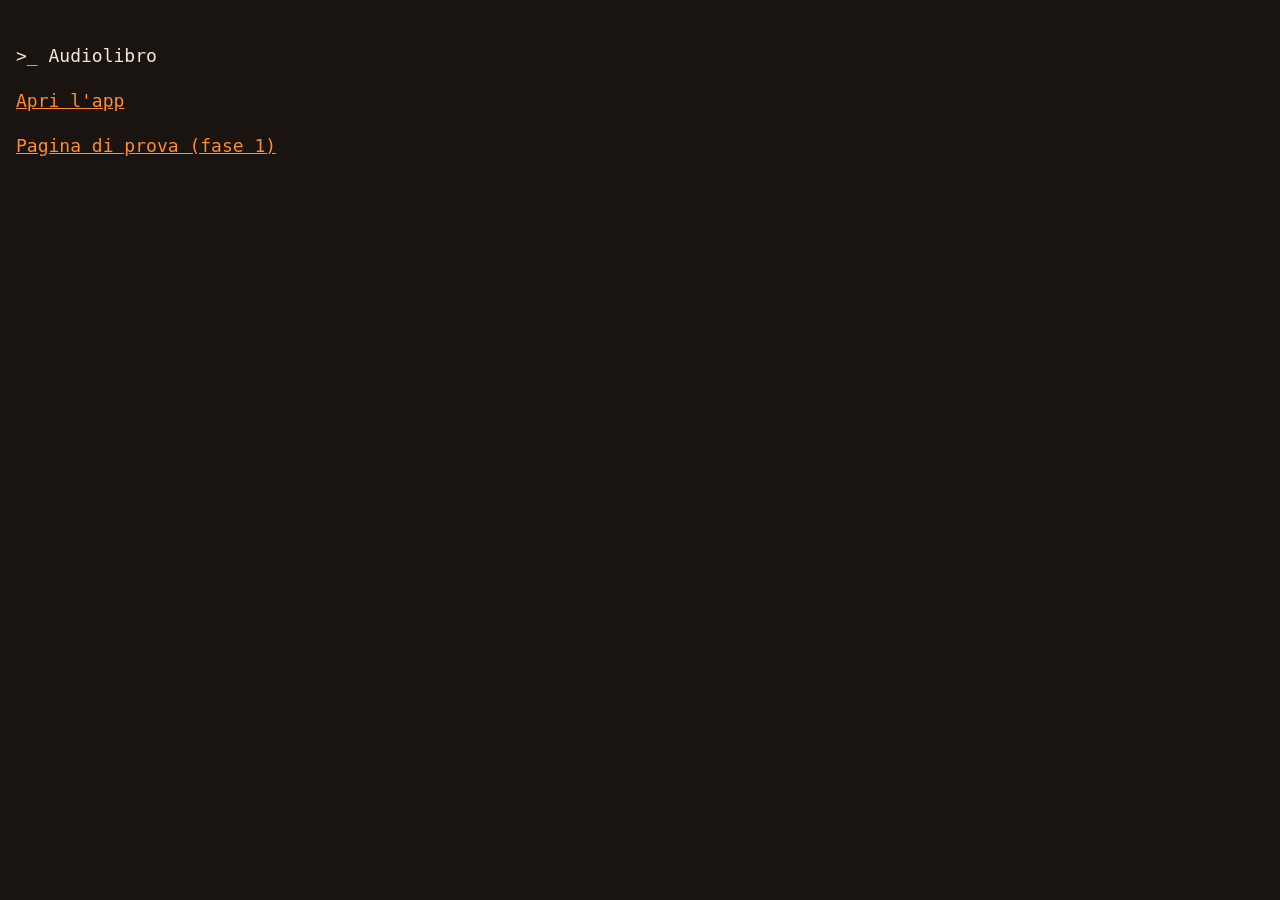
<file: docs/index.html>
<!doctype html>
<html lang="it">
<head>
  <meta charset="utf-8">
  <meta name="viewport" content="width=device-width, initial-scale=1">
  <title>Audiolibro</title>
  <style>
    body { margin:0; background:#1a1410; color:#f3e6d8; font:18px/1.5 ui-monospace, Menlo, Consolas, monospace; padding:24px 16px; }
    a { color:#ff8c28; }
  </style>
</head>
<body>
  <p>&gt;_ Audiolibro</p>
  <p><a href="app/">Apri l'app</a></p>
  <p><a href="prova/">Pagina di prova (fase 1)</a></p>
</body>
</html>
</file>
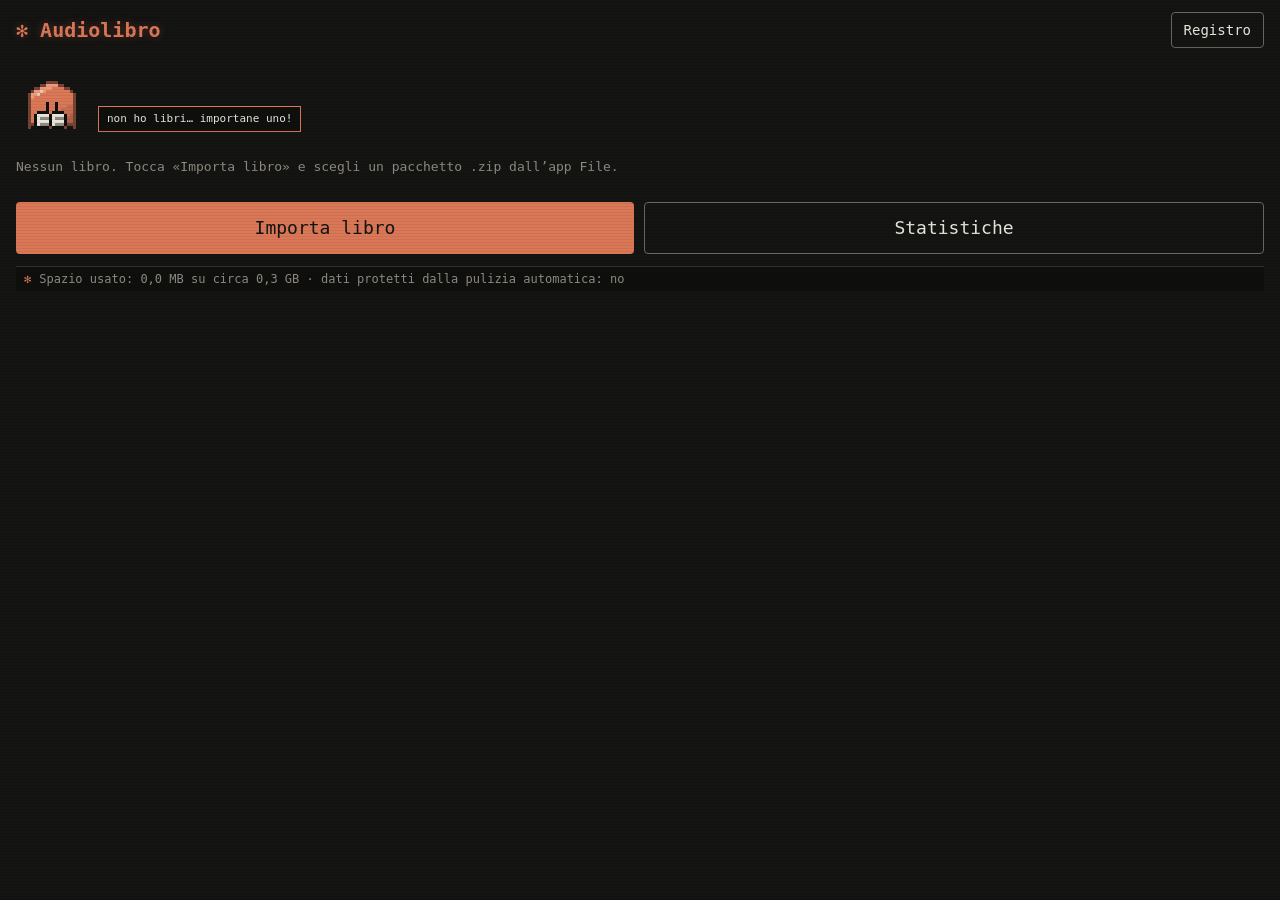
<file: docs/app/index.html>
<!doctype html>
<html lang="it">
<head>
  <meta charset="utf-8">
  <meta name="viewport" content="width=device-width, initial-scale=1, viewport-fit=cover">
  <title>Audiolibro</title>
  <!-- Dati per "Aggiungi alla schermata Home" -->
  <link rel="manifest" href="manifest.webmanifest">
  <link rel="apple-touch-icon" href="icona-180.png">
  <meta name="apple-mobile-web-app-capable" content="yes">
  <meta name="mobile-web-app-capable" content="yes">
  <meta name="apple-mobile-web-app-title" content="Audiolibro">
  <meta name="apple-mobile-web-app-status-bar-style" content="black">
  <meta name="theme-color" content="#141413">
  <link rel="stylesheet" href="app.css">
</head>
<body>
  <!-- Appare quando c'è una versione nuova dell'app già scaricata -->
  <div id="avviso-aggiornamento" hidden>
    <span id="avviso-aggiornamento-testo">Nuova versione disponibile.</span>
    <button id="btn-aggiorna" class="piccolo">Aggiorna</button>
  </div>

  <!-- ====== Vista 1: libreria ====== -->
  <section id="vista-libreria" class="vista">
    <header class="testata">
      <h1>Audiolibro</h1>
      <button id="btn-registro" class="sec piccolo">Registro</button>
    </header>
    <!-- Caramella (mascotte) con la sua nuvoletta -->
    <div class="scena" id="scena-libreria">
      <canvas id="caramella-libreria" class="caramella" width="24" height="24" aria-hidden="true"></canvas>
      <div id="nuvoletta-libreria" class="nuvoletta" hidden></div>
    </div>
    <div id="msg-funzioni" class="errore" hidden></div>
    <div id="elenco-libri"></div>
    <div class="riga"><button id="btn-importa">Importa libro</button><button id="btn-stat" class="sec">Statistiche</button></div>
    <!-- Nessun "accept": così lo zip non può apparire in grigio nel selettore di iPhone. Il controllo lo fa il codice. -->
    <input type="file" id="file-importa" hidden>
    <div id="importazione" class="riquadro" hidden>
      <div id="imp-testo"></div>
      <progress id="imp-barra" max="100" value="0"></progress>
    </div>
    <div id="msg-importa" class="errore" hidden></div>
    <div id="stato-spazio" class="stato"></div>
  </section>

  <!-- ====== Vista 2: capitoli di un libro ====== -->
  <section id="vista-capitoli" class="vista" hidden>
    <header class="testata">
      <button id="cap-indietro" class="sec piccolo">‹ Libreria</button>
    </header>
    <div id="cap-intestazione"></div>
    <button id="btn-riprendi" hidden></button>
    <button id="btn-segnalibri" class="sec" hidden>Segnalibri</button>
    <ol id="elenco-capitoli"></ol>
  </section>

  <!-- ====== Vista 3: lettore con testo ====== -->
  <section id="vista-lettore" class="vista" hidden>
    <header class="testata">
      <button id="let-indietro" class="sec piccolo">‹ Capitoli</button>
      <div id="let-titolo"></div>
      <canvas id="let-caramella" class="caramella x2" width="24" height="24" aria-hidden="true"></canvas>
    </header>
    <div id="nuvoletta-lettore" class="nuvoletta" hidden></div>
    <div id="testo"></div>
    <button id="btn-torna-voce" class="piccolo" hidden>Torna alla voce</button>
    <div id="comandi">
      <div id="barra-segnalibro" class="riquadro" hidden></div>
      <div id="let-tempo">0:00 / 0:00</div>
      <div id="let-frase" class="stato"></div>
      <!-- Solo testo e simboli semplici (niente emoji a colori: il tema le vieta) -->
      <div class="riga">
        <button id="btn-prec" class="sec piccolo" aria-label="Capitolo precedente">&lt;&lt;</button>
        <button id="btn-meno10" class="sec">−10 s</button>
        <button id="btn-play">&gt; Play</button>
        <button id="btn-piu10" class="sec">+10 s</button>
        <button id="btn-succ" class="sec piccolo" aria-label="Capitolo successivo">&gt;&gt;</button>
      </div>
      <!-- Seconda riga: velocità di lettura, timer di spegnimento, segnalibri -->
      <div class="riga riga2">
        <button id="btn-velocita" class="sec" aria-label="Velocità di lettura">1×</button>
        <button id="btn-timer" class="sec" aria-label="Timer di spegnimento">Timer</button>
        <button id="btn-segna" class="sec" aria-label="Segna questo punto">Segna</button>
        <button id="btn-elenco-seg" class="sec piccolo" aria-label="Elenco dei segnalibri">Elenco</button>
      </div>
    </div>
  </section>

  <!-- Barra "In ascolto" nelle viste libreria e capitoli -->
  <div id="minibarra" hidden>
    <button id="minibarra-apri" class="sec"><span id="minibarra-stato">&gt;</span> <span id="minibarra-titolo"></span></button>
  </div>

  <!-- I lettori audio stanno FUORI dalle viste: cambiando schermata l'audio non si ferma.
       Il secondo serve solo alla variante C della prova del cambio capitolo. -->
  <audio id="audio" preload="auto"></audio>
  <audio id="audio2" preload="auto"></audio>

  <!-- ====== Pannello Registro + laboratorio ====== -->
  <div id="pannello-registro" hidden>
    <div class="testata">
      <strong>Registro</strong>
      <button id="reg-chiudi" class="sec piccolo">Chiudi</button>
    </div>
    <div class="riga">
      <button id="reg-copia" class="sec piccolo">Copia</button>
      <button id="reg-condividi" class="sec piccolo">Condividi</button>
      <button id="reg-pulisci" class="sec piccolo">Pulisci</button>
    </div>
    <div id="reg-righe"></div>
    <fieldset id="aspetto">
      <legend>Aspetto</legend>
      <label><input type="checkbox" id="asp-caramella"> Mostra Caramella</label>
      <label><input type="checkbox" id="asp-scanline"> Righe da terminale (scanline)</label>
      <label><input type="checkbox" id="asp-glow"> Alone arancione sui titoli</label>
      <label><input type="checkbox" id="asp-sans"> Testo del libro in carattere proporzionale</label>
    </fieldset>
    <fieldset id="laboratorio">
      <legend>Laboratorio (prove)</legend>
      <div id="lab-info" class="piccolo"></div>
      <div class="riga"><button id="lab-demo" class="sec piccolo">Importa il pacchetto dimostrativo</button></div>
      <fieldset>
        <legend>Cambio capitolo</legend>
        <label><input type="radio" name="variante" value="A"> A · dopo la fine del capitolo</label>
        <label><input type="radio" name="variante" value="B"> B · poco prima della fine</label>
        <label><input type="radio" name="variante" value="C"> C · due lettori che si danno il cambio</label>
      </fieldset>
      <fieldset>
        <legend>Come salvo l'audio sul telefono</legend>
        <label><input type="radio" name="formato" value="blob"> Blob (normale)</label>
        <label><input type="radio" name="formato" value="buffer"> Buffer (solo se il blob dà problemi)</label>
      </fieldset>
      <div class="riga">
        <button id="lab-20s" class="sec piccolo">Vai a 20 s dalla fine</button>
        <button id="lab-3m" class="sec piccolo">Vai a 3 min dalla fine</button>
      </div>
    </fieldset>
  </div>

  <!-- ====== Pannello segnalibri ====== -->
  <div id="pannello-segnalibri" class="pannello" hidden>
    <div class="testata">
      <strong id="seg-titolo">Segnalibri</strong>
      <button id="seg-chiudi" class="sec piccolo">Chiudi</button>
    </div>
    <div id="seg-elenco"></div>
  </div>

  <!-- ====== Pannello statistiche ====== -->
  <div id="pannello-stat" class="pannello" hidden>
    <div class="testata">
      <strong>Statistiche di ascolto</strong>
      <button id="stat-chiudi" class="sec piccolo">Chiudi</button>
    </div>
    <div id="stat-corpo"></div>
  </div>

  <script type="module" src="js/main.js"></script>
</body>
</html>
</file>
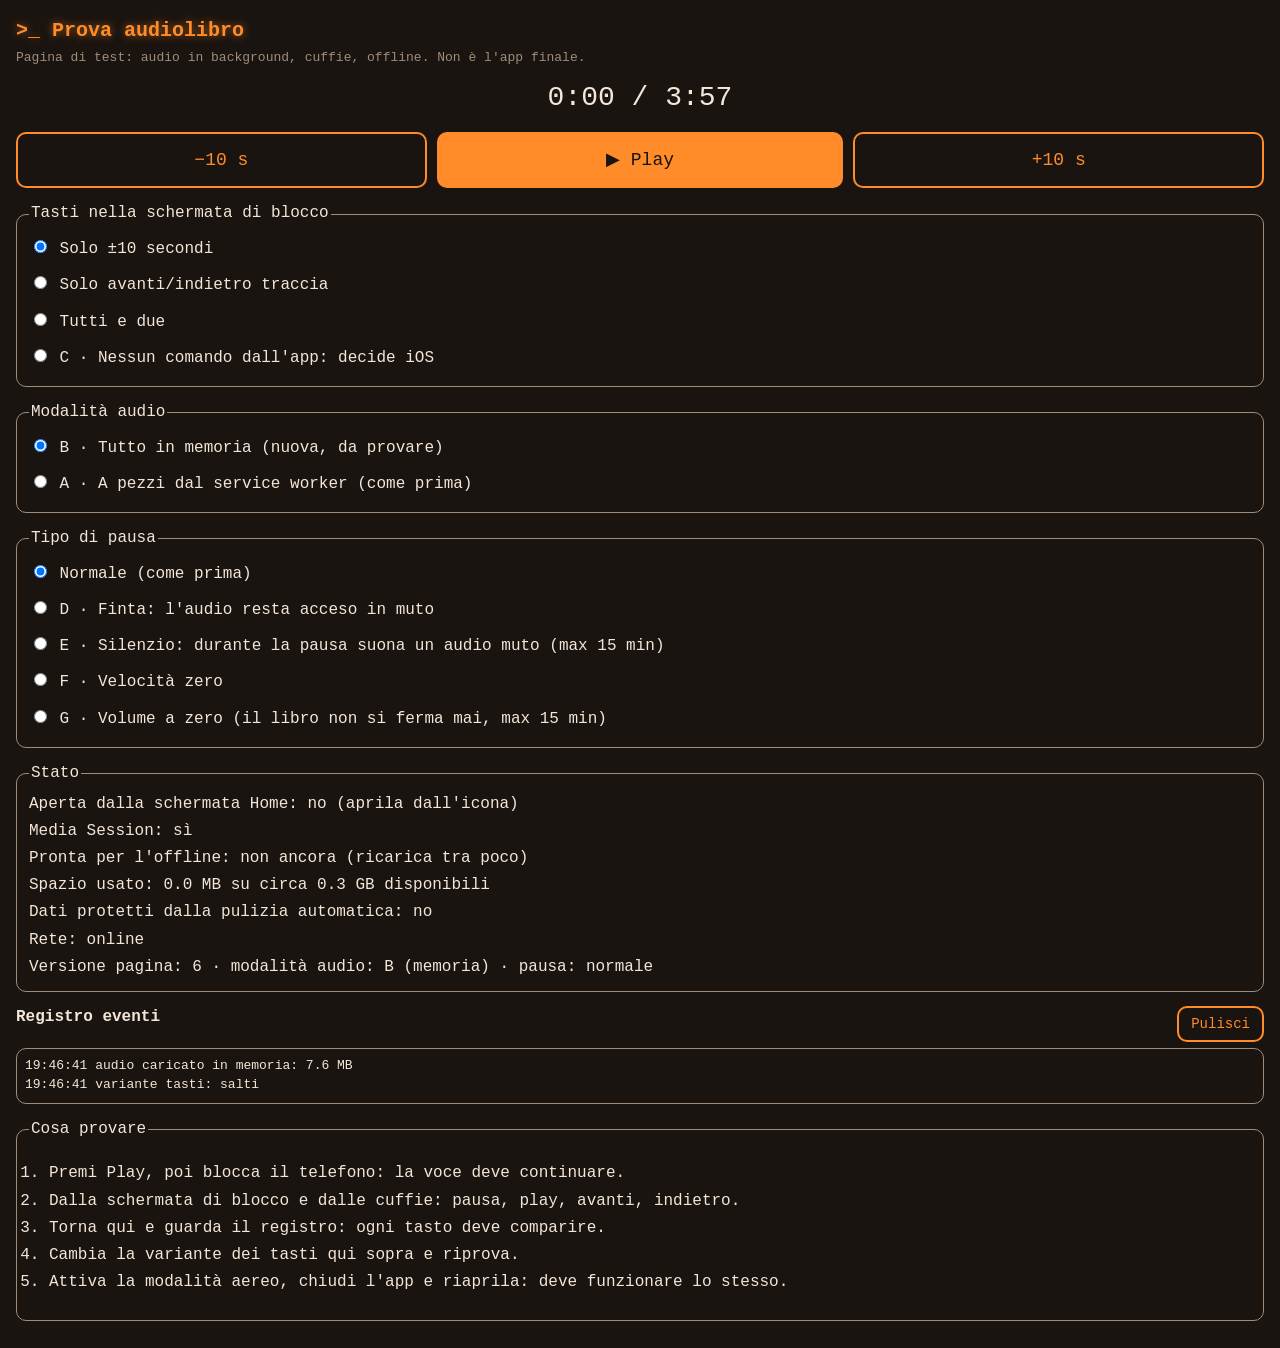
<file: docs/prova/index.html>
<!doctype html>
<html lang="it">
<head>
  <meta charset="utf-8">
  <meta name="viewport" content="width=device-width, initial-scale=1, viewport-fit=cover">
  <title>Prova Audiolibro</title>
  <!-- Dati per "Aggiungi alla schermata Home" -->
  <link rel="manifest" href="manifest.webmanifest">
  <link rel="apple-touch-icon" href="icona-180.png">
  <meta name="apple-mobile-web-app-capable" content="yes">
  <meta name="mobile-web-app-capable" content="yes">
  <meta name="apple-mobile-web-app-title" content="Prova">
  <meta name="apple-mobile-web-app-status-bar-style" content="black">
  <meta name="theme-color" content="#1a1410">
  <style>
    :root { --fondo:#1a1410; --testo:#f3e6d8; --arancio:#ff8c28; --tenue:#a08c78; }
    * { box-sizing: border-box; }
    body { margin:0; background:var(--fondo); color:var(--testo);
           font: 16px/1.45 ui-monospace, Menlo, Consolas, monospace;
           padding: max(16px, env(safe-area-inset-top)) 16px max(24px, env(safe-area-inset-bottom)); }
    h1 { color:var(--arancio); font-size:20px; margin:0 0 4px; text-shadow:0 0 8px rgba(255,140,40,.6); }
    .piccolo { color:var(--tenue); font-size:13px; }
    .riga { display:flex; gap:10px; margin:14px 0; }
    button { flex:1; min-height:56px; font:inherit; font-size:18px; color:var(--fondo);
             background:var(--arancio); border:0; border-radius:10px; }
    button.sec { background:transparent; color:var(--arancio); border:2px solid var(--arancio); }
    #tempo { font-size:28px; text-align:center; margin:10px 0; }
    fieldset { border:1px solid var(--tenue); border-radius:10px; margin:14px 0; }
    label { display:block; padding:6px 0; }
    #stato div { padding:2px 0; overflow-wrap:anywhere; }
    #registro { max-height:220px; overflow-y:auto; border:1px solid var(--tenue);
                border-radius:10px; padding:8px; font-size:13px; }
    ol { padding-left:20px; } li { margin:4px 0; }
  </style>
</head>
<body>
  <h1>&gt;_ Prova audiolibro</h1>
  <div class="piccolo">Pagina di test: audio in background, cuffie, offline. Non è l'app finale.</div>

  <div id="tempo">0:00 / 0:00</div>
  <div class="riga">
    <button class="sec" id="indietro">−10 s</button>
    <button id="play">▶ Play</button>
    <button class="sec" id="avanti">+10 s</button>
  </div>

  <!-- Su iPhone la schermata di blocco mostra o i salti di 10 s o i tasti traccia: qui provi le tre varianti -->
  <fieldset>
    <legend>Tasti nella schermata di blocco</legend>
    <label><input type="radio" name="modo" value="salti" checked> Solo ±10 secondi</label>
    <label><input type="radio" name="modo" value="tracce"> Solo avanti/indietro traccia</label>
    <label><input type="radio" name="modo" value="entrambi"> Tutti e due</label>
    <label><input type="radio" name="modo" value="ios"> C · Nessun comando dall'app: decide iOS</label>
  </fieldset>

  <!-- Due modi di leggere l'audio: dal service worker a pezzi (versione 1) o tutto in memoria (versione 2) -->
  <fieldset>
    <legend>Modalità audio</legend>
    <label><input type="radio" name="sorgente" value="memoria"> B · Tutto in memoria (nuova, da provare)</label>
    <label><input type="radio" name="sorgente" value="sw"> A · A pezzi dal service worker (come prima)</label>
  </fieldset>

  <!-- Pausa finta: il lettore resta acceso in muto, così iOS non lo "spegne" -->
  <fieldset>
    <legend>Tipo di pausa</legend>
    <label><input type="radio" name="pausa" value="normale"> Normale (come prima)</label>
    <label><input type="radio" name="pausa" value="finta"> D · Finta: l'audio resta acceso in muto</label>
    <label><input type="radio" name="pausa" value="silenzio"> E · Silenzio: durante la pausa suona un audio muto (max 15 min)</label>
    <label><input type="radio" name="pausa" value="velocita0"> F · Velocità zero</label>
    <label><input type="radio" name="pausa" value="volume0"> G · Volume a zero (il libro non si ferma mai, max 15 min)</label>
  </fieldset>

  <fieldset>
    <legend>Stato</legend>
    <div id="stato">Controllo in corso…</div>
  </fieldset>

  <div class="riga" style="margin-bottom:6px">
    <strong style="flex:1">Registro eventi</strong>
    <button class="sec" id="pulisci" style="flex:0 0 auto; min-height:36px; font-size:14px; padding:0 12px">Pulisci</button>
  </div>
  <div id="registro"></div>

  <fieldset>
    <legend>Cosa provare</legend>
    <ol>
      <li>Premi Play, poi blocca il telefono: la voce deve continuare.</li>
      <li>Dalla schermata di blocco e dalle cuffie: pausa, play, avanti, indietro.</li>
      <li>Torna qui e guarda il registro: ogni tasto deve comparire.</li>
      <li>Cambia la variante dei tasti qui sopra e riprova.</li>
      <li>Attiva la modalità aereo, chiudi l'app e riaprila: deve funzionare lo stesso.</li>
    </ol>
  </fieldset>

  <audio id="audio" preload="auto"></audio>
  <audio id="silenzio" loop preload="auto"></audio>

<script>
// ---------- Elementi della pagina ----------
const audio = document.getElementById('audio');
const btnPlay = document.getElementById('play');
const elTempo = document.getElementById('tempo');
const elStato = document.getElementById('stato');
const elRegistro = document.getElementById('registro');

// ---------- Registro eventi (salvato sul telefono, così lo ritrovi dopo aver bloccato lo schermo) ----------
let righe = [];
try { righe = JSON.parse(localStorage.getItem('registro') || '[]'); } catch (e) {}
function scriviRegistro() {
  elRegistro.innerHTML = righe.slice().reverse().map(r => '<div>' + r + '</div>').join('');
}
function log(testo) {
  const ora = new Date().toLocaleTimeString('it-IT');
  righe.push(ora + '  ' + testo);
  if (righe.length > 200) righe = righe.slice(-200);
  try { localStorage.setItem('registro', JSON.stringify(righe)); } catch (e) {}
  scriviRegistro();
}
scriviRegistro();
document.getElementById('pulisci').onclick = () => { righe = []; scriviRegistro(); try { localStorage.removeItem('registro'); } catch (e) {} };

// ---------- Comandi ----------
function mmss(s) { s = Math.max(0, Math.floor(s || 0)); return Math.floor(s / 60) + ':' + String(s % 60).padStart(2, '0'); }
function limita(t) { return Math.min(Math.max(0, t), audio.duration || 0); }

// ---------- Pausa normale o finta ----------
let modoPausa = 'normale';
try { modoPausa = localStorage.getItem('modoPausa') || 'normale'; } catch (e) {}
let pausaFinta = false;   // true = per l'utente è "in pausa", ma qualcosa tiene vivo l'audio
let tipoFinta = '';       // quale trucco è attivo: finta, silenzio, velocita0
let posFinta = 0;         // punto in cui l'utente ha messo in pausa
let timerSilenzio = null;
function statoSessione(s) { try { navigator.mediaSession.playbackState = s; } catch (e) {} }

// Audio di silenzio vero (2 secondi di zeri), creato qui senza scaricare nulla
const silenzio = document.getElementById('silenzio');
(function creaSilenzio() {
  const sr = 8000, n = sr * 2, buf = new ArrayBuffer(44 + n * 2), v = new DataView(buf);
  const w = (o, s) => { for (let i = 0; i < s.length; i++) v.setUint8(o + i, s.charCodeAt(i)); };
  w(0, 'RIFF'); v.setUint32(4, 36 + n * 2, true); w(8, 'WAVE'); w(12, 'fmt ');
  v.setUint32(16, 16, true); v.setUint16(20, 1, true); v.setUint16(22, 1, true);
  v.setUint32(24, sr, true); v.setUint32(28, sr * 2, true); v.setUint16(32, 2, true); v.setUint16(34, 16, true);
  w(36, 'data'); v.setUint32(40, n * 2, true);
  silenzio.src = URL.createObjectURL(new Blob([buf], { type: 'audio/wav' }));
})();
// Variante G: faccio passare il libro da un "mixer" (Web Audio) per poter abbassare il volume a zero
let ctxAudio = null, guadagno = null;
function preparaWebAudio() {
  if (ctxAudio) { ctxAudio.resume(); return; }
  try {
    const AC = window.AudioContext || window.webkitAudioContext;
    ctxAudio = new AC();
    const sorgente = ctxAudio.createMediaElementSource(audio);
    guadagno = ctxAudio.createGain();
    sorgente.connect(guadagno); guadagno.connect(ctxAudio.destination);
    ctxAudio.onstatechange = () => log('mixer: ' + ctxAudio.state);
    ctxAudio.resume();
    log('mixer pronto (' + ctxAudio.state + ')');
  } catch (e) { log('mixer non disponibile: ' + e.message); ctxAudio = null; guadagno = null; }
}
// Durante la pausa a volume zero il libro continua: ogni tanto lo riporto al punto della pausa
audio.addEventListener('timeupdate', () => {
  if (pausaFinta && tipoFinta === 'volume0') {
    const dove = Math.max(0, Math.min(posFinta, (audio.duration || 0) - 25));
    if (audio.currentTime > dove + 20) audio.currentTime = dove;
  }
});

// iPhone fa partire un audio solo dopo un tocco: lo "sblocco" quando scegli la variante E
function sbloccaSilenzio() {
  silenzio.play().then(() => { silenzio.pause(); log('silenzio pronto'); }).catch(e => log('silenzio non sbloccato: ' + e.message));
}
function salta(sec) {
  if (pausaFinta) { posFinta = limita(posFinta + sec); elTempo.textContent = mmss(posFinta) + ' / ' + mmss(audio.duration); return; }
  audio.currentTime = limita(audio.currentTime + sec);
}
function pausa() {
  if (pausaFinta) return;
  if (audio.paused) return;
  if (modoPausa === 'finta') {
    posFinta = audio.currentTime; pausaFinta = true; tipoFinta = 'finta'; audio.muted = true;
    statoSessione('paused'); btnPlay.textContent = '▶ Play';
    log('pausa finta (muto) a ' + mmss(posFinta));
  } else if (modoPausa === 'silenzio') {
    // Faccio partire il silenzio e solo dopo fermo il libro: l'audio della pagina non si spegne mai
    posFinta = audio.currentTime; pausaFinta = true; tipoFinta = 'silenzio';
    silenzio.currentTime = 0;
    silenzio.play().then(() => {
      audio.pause(); statoSessione('paused');
      log('pausa con silenzio a ' + mmss(posFinta));
      clearTimeout(timerSilenzio);
      timerSilenzio = setTimeout(() => {
        if (pausaFinta && tipoFinta === 'silenzio') { silenzio.pause(); pausaFinta = false; log('silenzio fermato dopo 15 minuti'); }
      }, 15 * 60 * 1000);
    }).catch(e => { log('silenzio rifiutato: ' + e.message); pausaFinta = false; audio.pause(); });
  } else if (modoPausa === 'volume0' && guadagno) {
    posFinta = audio.currentTime; pausaFinta = true; tipoFinta = 'volume0';
    guadagno.gain.value = 0;
    statoSessione('paused'); btnPlay.textContent = '▶ Play';
    log('pausa a volume zero a ' + mmss(posFinta));
    clearTimeout(timerSilenzio);
    timerSilenzio = setTimeout(() => {
      if (pausaFinta && tipoFinta === 'volume0') {
        audio.pause(); audio.currentTime = posFinta; guadagno.gain.value = 1;
        pausaFinta = false; tipoFinta = ''; log('dopo 15 minuti: pausa vera');
      }
    }, 15 * 60 * 1000);
  } else if (modoPausa === 'velocita0') {
    try {
      posFinta = audio.currentTime; audio.playbackRate = 0; pausaFinta = true; tipoFinta = 'velocita0';
      statoSessione('paused'); btnPlay.textContent = '▶ Play';
      log('pausa a velocità zero a ' + mmss(posFinta));
    } catch (e) { log('velocità zero non accettata: ' + e.message); audio.pause(); }
  } else {
    audio.pause();
  }
}
function riprendi() {
  if (pausaFinta) {
    const t = tipoFinta;
    pausaFinta = false; tipoFinta = '';
    if (t === 'finta') audio.muted = false;
    if (t === 'velocita0') audio.playbackRate = 1;
    if (t === 'silenzio') { clearTimeout(timerSilenzio); silenzio.pause(); }
    if (t === 'volume0') { clearTimeout(timerSilenzio); guadagno.gain.value = 1; if (ctxAudio.state !== 'running') ctxAudio.resume(); }
    audio.currentTime = posFinta;
    statoSessione('playing'); btnPlay.textContent = '⏸ Pausa';
    log('ripresa dalla pausa (' + t + ')');
    if (audio.paused) audio.play().catch(e => log('play rifiutato: ' + e.name + ' ' + e.message));
    else controllaSuono();
    return;
  }
  audio.play().catch(e => log('play rifiutato: ' + e.name + ' ' + e.message));
}
// Dopo 2,5 secondi controllo se l'audio avanza davvero
function controllaSuono() {
  const t0 = audio.currentTime;
  setTimeout(() => {
    log('controllo: da ' + t0.toFixed(1) + ' a ' + audio.currentTime.toFixed(1) + ' s in 2,5 s · fermo=' + audio.paused +
        ' · muto=' + audio.muted + (ctxAudio ? ' · mixer=' + ctxAudio.state : ''));
  }, 2500);
}
document.querySelectorAll('input[name=pausa]').forEach(r => {
  r.checked = r.value === modoPausa;
  r.onchange = () => {
    if (pausaFinta) riprendi();
    modoPausa = r.value; try { localStorage.setItem('modoPausa', modoPausa); } catch (e) {}
    log('tipo di pausa: ' + modoPausa);
    if (modoPausa === 'silenzio') sbloccaSilenzio();
    if (modoPausa === 'volume0') preparaWebAudio();
    controllaStato();
  };
});

btnPlay.onclick = () => {
  // Il mixer della variante G si può accendere solo con un tocco: lo faccio al primo Play
  if (modoPausa === 'volume0' && !ctxAudio) preparaWebAudio();
  (audio.paused || pausaFinta) ? riprendi() : pausa();
};
document.getElementById('indietro').onclick = () => salta(-10);
document.getElementById('avanti').onclick = () => salta(10);

audio.addEventListener('play', () => { btnPlay.textContent = '⏸ Pausa'; log('play'); aggiornaPosizione(); controllaSuono(); });
audio.addEventListener('playing', () => log('lettore: suona davvero'));
audio.addEventListener('pause', () => { btnPlay.textContent = '▶ Play'; log('pausa'); salvaPunto(); });
audio.addEventListener('ended', () => log('fine audio'));
// Eventi utili per capire dove si blocca il lettore
audio.addEventListener('waiting', () => log('lettore: in attesa di dati'));
audio.addEventListener('stalled', () => log('lettore: dati bloccati'));
audio.addEventListener('error', () => log('lettore: ERRORE ' + (audio.error ? audio.error.code + ' ' + (audio.error.message || '') : '')));
document.addEventListener('visibilitychange', () => log(document.hidden ? 'app in background' : 'app di nuovo visibile'));

// ---------- Modalità audio ----------
let urlMemoria = null;
let modoSorgente = 'memoria';
try { modoSorgente = localStorage.getItem('sorgente') || 'memoria'; } catch (e) {}
async function caricaAudio(modo) {
  const pos = audio.currentTime || 0;
  const eraInPlay = !audio.paused;
  if (eraInPlay) audio.pause();
  if (modo === 'memoria') {
    // Prendo il file intero dalla cache del telefono (o dalla rete) e lo tengo in memoria
    const r = (await caches.match(new URL('prova.wav', location.href).href)) || (await fetch('prova.wav'));
    const blob = await r.blob();
    if (urlMemoria) URL.revokeObjectURL(urlMemoria);
    urlMemoria = URL.createObjectURL(blob);
    audio.src = urlMemoria;
    log('audio caricato in memoria: ' + (blob.size / 1e6).toFixed(1) + ' MB');
  } else {
    audio.src = 'prova.wav';
    log('audio letto a pezzi dal service worker');
  }
  if (pos > 0) audio.addEventListener('loadedmetadata', () => { audio.currentTime = pos; }, { once: true });
  modoSorgente = modo;
  try { localStorage.setItem('sorgente', modo); } catch (e) {}
  controllaStato();
}
document.querySelectorAll('input[name=sorgente]').forEach(r => {
  r.checked = r.value === modoSorgente;
  r.onchange = () => caricaAudio(r.value).catch(e => log('Errore caricamento: ' + e.message));
});
audio.addEventListener('timeupdate', () => { elTempo.textContent = mmss(pausaFinta ? posFinta : audio.currentTime) + ' / ' + mmss(audio.duration); });

// ---------- Punto di ascolto: salvato ogni 5 secondi e ripreso alla riapertura ----------
function salvaPunto() { try { localStorage.setItem('punto', String(audio.currentTime)); } catch (e) {} }
setInterval(() => { if (!audio.paused) salvaPunto(); }, 5000);
audio.addEventListener('loadedmetadata', () => {
  const p = parseFloat(localStorage.getItem('punto') || '0');
  if (p > 0 && p < audio.duration) { audio.currentTime = p; log('ripreso da ' + mmss(p)); }
  elTempo.textContent = mmss(audio.currentTime) + ' / ' + mmss(audio.duration);
});

// ---------- Media Session: titolo e tasti nella schermata di blocco e nelle cuffie ----------
function aggiornaPosizione() {
  if (!('mediaSession' in navigator) || !audio.duration) return;
  try { navigator.mediaSession.setPositionState({ duration: audio.duration, playbackRate: 1, position: audio.currentTime }); } catch (e) {}
}
audio.addEventListener('seeked', aggiornaPosizione);

function impostaTasti(modo) {
  if (!('mediaSession' in navigator)) { log('Media Session NON supportata'); return; }
  const ms = navigator.mediaSession;
  ms.metadata = new MediaMetadata({
    title: 'Prova audiolibro', artist: 'Caramella', album: 'Test',
    artwork: [{ src: 'icona-512.png', sizes: '512x512', type: 'image/png' }]
  });
  const h = (azione, fn) => { try { ms.setActionHandler(azione, fn); } catch (e) { log('azione non supportata: ' + azione); } };
  // Tolgo tutto e rimetto solo la variante scelta
  ['play', 'pause', 'seekbackward', 'seekforward', 'previoustrack', 'nexttrack', 'seekto'].forEach(a => h(a, null));
  try { localStorage.setItem('modoTasti', modo); } catch (e) {}
  if (modo === 'ios') {
    // Variante C: nessun gestore. iOS comanda direttamente il lettore audio, senza il nostro codice.
    log('variante tasti: C (decide iOS)');
    return;
  }
  h('play', () => { log('tasto: play (fermo=' + audio.paused + ', pronto=' + audio.readyState + ')'); riprendi(); });
  // Durante il trucco del silenzio iOS crede che stia suonando: qualunque tasto play/pausa vuol dire "riprendi"
  h('pause', () => { log('tasto: pausa'); if (pausaFinta) riprendi(); else pausa(); });
  if (modo === 'salti' || modo === 'entrambi') {
    h('seekbackward', () => { log('tasto: indietro 10 s'); salta(-10); });
    h('seekforward', () => { log('tasto: avanti 10 s'); salta(10); });
  }
  if (modo === 'tracce' || modo === 'entrambi') {
    h('previoustrack', () => { log('tasto: traccia precedente'); salta(-30); });
    h('nexttrack', () => { log('tasto: traccia successiva'); salta(30); });
  }
  h('seekto', (d) => { log('tasto: barra a ' + mmss(d.seekTime)); if (pausaFinta) posFinta = d.seekTime; else audio.currentTime = d.seekTime; });
  log('variante tasti: ' + modo);
}
let modoTasti = 'salti';
try { modoTasti = localStorage.getItem('modoTasti') || 'salti'; } catch (e) {}
document.querySelectorAll('input[name=modo]').forEach(r => { r.checked = r.value === modoTasti; r.onchange = () => impostaTasti(r.value); });
impostaTasti(modoTasti);

// ---------- Stato: app installata? offline pronto? spazio? ----------
async function controllaStato() {
  const v = [];
  const installata = window.navigator.standalone === true || matchMedia('(display-mode: standalone)').matches;
  v.push('Aperta dalla schermata Home: ' + (installata ? 'SÌ' : 'no (aprila dall\'icona)'));
  v.push('Media Session: ' + ('mediaSession' in navigator ? 'sì' : 'NO'));
  if ('serviceWorker' in navigator) {
    const reg = await navigator.serviceWorker.getRegistration();
    v.push('Pronta per l\'offline: ' + (reg && reg.active ? 'SÌ' : 'non ancora (ricarica tra poco)'));
  } else v.push('Service worker: NON supportato');
  if (navigator.storage && navigator.storage.estimate) {
    const persist = navigator.storage.persist ? await navigator.storage.persist() : false;
    const est = await navigator.storage.estimate();
    v.push('Spazio usato: ' + (est.usage / 1e6).toFixed(1) + ' MB su circa ' + (est.quota / 1e9).toFixed(1) + ' GB disponibili');
    v.push('Dati protetti dalla pulizia automatica: ' + (persist ? 'sì' : 'no'));
  }
  v.push('Rete: ' + (navigator.onLine ? 'online' : 'OFFLINE'));
  v.push('Versione pagina: 6 · modalità audio: ' + (modoSorgente === 'memoria' ? 'B (memoria)' : 'A (a pezzi)') + ' · pausa: ' + modoPausa);
  elStato.innerHTML = v.map(t => '<div>' + t + '</div>').join('');
}

// ---------- Registro del service worker (fa funzionare la pagina offline) ----------
if ('serviceWorker' in navigator) {
  navigator.serviceWorker.register('sw.js').then(() => controllaStato()).catch(e => log('Errore offline: ' + e.message));
  // Quando arriva una versione nuova della pagina, ricarico una volta sola
  let ricaricata = false;
  navigator.serviceWorker.addEventListener('controllerchange', () => { if (!ricaricata && navigator.serviceWorker.controller) { ricaricata = true; location.reload(); } });
  navigator.serviceWorker.addEventListener('controllerchange', controllaStato);
}
addEventListener('online', controllaStato);
addEventListener('offline', controllaStato);
controllaStato();
caricaAudio(modoSorgente).catch(e => log('Errore caricamento: ' + e.message));
</script>
</body>
</html>
</file>
<file: docs/app/app.css>
/* Stile dell'app Audiolibro: tema "Claude Code Retro" (il design system dell'utente): nero caldo, arancione Claude, monospace ovunque.
   I nomi delle variabili sono quelli dei token del design system (cc-*). Esiste solo la versione scura.
   Regole del tema che qui valgono: niente emoji a colori (solo glifi di testo ✻ › · > ♥ █ ░), un solo accento (arancione),
   bordi sempre da 1px, nessuna ombra tranne l'alone dei titoli, nessun gradiente decorativo (a parte le scanline). */
:root {
  --cc-bg: #141413; --cc-bg-alt: #1c1b19; --cc-bg-deep: #0f0f0e;
  --cc-border: #33312d; --cc-border-strong: #4a463f;
  --cc-text: #e8e6dc; --cc-text-muted: #8f8b81; --cc-text-faint: #6b675f;
  --cc-orange: #d97757; --cc-orange-hover: #eb9b7c; --cc-amber: #d4a27f;
  --cc-red: #d4747c; --cc-green: #9db383; --cc-yellow: #d8b46a; --cc-blue: #8fa8c4;
  --cc-selection: #d9775740;
  --on-accent: #141413;                       /* testo scuro sopra un riempimento arancione */
  --wash-hover: #e8e6dc0f; --wash-active: #d977571f; --wash-nav-active: #d9775717;
  --highlight-bg: #d4a27f47;
  --glow-title: 0 0 10px rgba(217, 119, 87, .3);
  --bar-accent: inset 2px 0 0 #d97757;
  --radius-callout: 8px; --radius-sm: 4px;
  --font-mono: "JetBrains Mono", "IBM Plex Mono", "SF Mono", "SFMono-Regular", "Cascadia Code", "Cascadia Mono", Consolas, "Source Code Pro", ui-monospace, monospace;
  --font-sans: "Inter", "IBM Plex Sans", "Segoe UI", system-ui, sans-serif;
  --glow: var(--glow-title);                  /* body.cc-glow-off lo spegne */
}
body.cc-glow-off { --glow: none; }

* { box-sizing: border-box; }
[hidden] { display: none !important; }
html { color-scheme: dark; }
html, body { margin: 0; background: var(--cc-bg); color: var(--cc-text); }
body {
  font: 16px/1.5 var(--font-mono);
  padding: env(safe-area-inset-top) 0 0;
  -webkit-text-size-adjust: 100%;
}
::selection { background: var(--cc-selection); }

/* Scanline del CRT: righe da 1px ogni 3px, nere al 6%, sopra tutto ma senza intercettare i tocchi. body.cc-scanlines-off le spegne. */
body::after {
  content: ""; position: fixed; inset: 0; z-index: 90; pointer-events: none;
  background: repeating-linear-gradient(to bottom, transparent 0, transparent 2px, rgba(0, 0, 0, .06) 2px, rgba(0, 0, 0, .06) 3px);
}
body.cc-scanlines-off::after { display: none; }

/* Titoli: arancioni, con il prefisso da terminale aggiunto dallo stile (✻ h1, › h2, · h3) e l'alone */
h1 { color: var(--cc-orange); font-size: 20px; line-height: 1.3; font-weight: 600; margin: 0; text-shadow: var(--glow); }
h1::before { content: "✻ "; }
.piccolo { font-size: 13px; color: var(--cc-text-muted); }

/* Pulsanti: pieno arancione con testo scuro; i secondari hanno il bordo sottile (cc-text-faint: è il bordo dei controlli) */
button { font: inherit; font-size: 18px; color: var(--on-accent); background: var(--cc-orange); border: 0; border-radius: var(--radius-sm); min-height: 52px; padding: 0 14px; flex: 1; }
button:active { background: var(--cc-orange-hover); }
button.sec { background: transparent; color: var(--cc-text); border: 1px solid var(--cc-text-faint); }
button.sec:active { color: var(--cc-orange); border-color: var(--cc-orange); background: var(--wash-active); }
button.piccolo { font-size: 14px; min-height: 36px; padding: 0 12px; flex: 0 0 auto; }
/* ".piccolo" da solo è grigio (testo secondario) e batteva il colore scuro dei pulsanti pieni: "Torna alla voce" e "OK" dei segnalibri erano grigi su arancione */
button:not(.sec).piccolo { color: var(--on-accent); }
button:disabled { opacity: .4; }

.vista { padding: 12px 16px calc(24px + env(safe-area-inset-bottom)); display: flex; flex-direction: column; gap: 12px; min-height: 100vh; min-height: 100dvh; }
/* I pulsanti che stanno direttamente nella vista (colonna) non devono allungarsi in altezza */
.vista > button { flex: 0 0 auto; }
.testata { display: flex; align-items: center; justify-content: space-between; gap: 10px; }
.riga { display: flex; gap: 10px; align-items: center; }

/* Riquadri: come i callout del tema (bordo sottile e velo del colore al 5%) */
.riquadro { border: 1px solid color-mix(in srgb, var(--cc-orange) 45%, transparent); background: color-mix(in srgb, var(--cc-orange) 5%, transparent); border-radius: var(--radius-callout); padding: 10px; }
.errore { border: 1px solid color-mix(in srgb, var(--cc-red) 45%, transparent); background: color-mix(in srgb, var(--cc-red) 5%, transparent); color: var(--cc-red); border-radius: var(--radius-callout); padding: 10px; overflow-wrap: anywhere; }
.errore::before { content: "✻ "; }
progress { width: 100%; height: 14px; accent-color: var(--cc-orange); }
fieldset { border: 1px solid var(--cc-border-strong); border-radius: var(--radius-callout); margin: 10px 0; min-width: 0; }
legend { color: var(--cc-text-muted); padding: 0 6px; }
label { display: block; padding: 5px 0; }
input[type=checkbox], input[type=radio] { accent-color: var(--cc-orange); }

/* Barra di stato in stile statusline: fondo scurissimo, ✻ arancione, testo secondario */
.stato { display: flex; align-items: center; padding: 4px 8px; background: var(--cc-bg-deep); border-top: 1px solid var(--cc-border); color: var(--cc-text-muted); font-size: 12px; line-height: 1.4; }
.stato::before { content: "✻"; padding-right: 8px; color: var(--cc-orange); line-height: 1; flex: 0 0 auto; }

/* Banner aggiornamento */
#avviso-aggiornamento { position: sticky; top: 0; z-index: 30; display: flex; gap: 10px; align-items: center; justify-content: space-between;
  background: var(--cc-orange); color: var(--on-accent); padding: 8px 16px; padding-top: calc(8px + env(safe-area-inset-top)); }
#avviso-aggiornamento button { background: var(--cc-bg); color: var(--cc-orange); }

/* Libreria */
.libro { display: flex; gap: 12px; background: var(--cc-bg-alt); border: 1px solid var(--cc-border); border-radius: var(--radius-callout); padding: 10px; }
.libro img, .libro .senza-copertina { width: 72px; height: 72px; border-radius: var(--radius-sm); flex: 0 0 72px; object-fit: cover; background: var(--cc-bg-deep); border: 1px solid var(--cc-border); }
.libro .dati { flex: 1; min-width: 0; }
.libro .titolo { color: var(--cc-orange); overflow-wrap: anywhere; }
.libro .azioni { display: flex; gap: 8px; margin-top: 8px; }
.libro .azioni button { min-height: 40px; font-size: 15px; }
.libro .aperto { cursor: pointer; }
.incompleto { color: var(--cc-red); }

/* Capitoli: come l'elenco file del tema (voce attiva: testo arancione, barra a sinistra e il glifo ›) */
#elenco-capitoli { list-style: none; margin: 0; padding: 8px 0; background: var(--cc-bg-alt); border: 1px solid var(--cc-border); border-radius: var(--radius-callout); display: flex; flex-direction: column; }
#elenco-capitoli li { position: relative; padding: 10px 12px 10px 28px; display: flex; justify-content: space-between; gap: 10px; color: var(--cc-text); border-radius: 0 var(--radius-sm) var(--radius-sm) 0; }
#elenco-capitoli li:active { background: var(--wash-hover); }
#elenco-capitoli li.attuale { color: var(--cc-orange); background: var(--wash-nav-active); box-shadow: var(--bar-accent); }
#elenco-capitoli li.attuale::after { content: "›"; position: absolute; left: 10px; top: 50%; transform: translateY(-52%); font-weight: 700; line-height: 1; }
#elenco-capitoli .durata { color: var(--cc-text-muted); white-space: nowrap; }
#cap-intestazione { display: flex; gap: 12px; align-items: center; }
#cap-intestazione img { width: 72px; height: 72px; border-radius: var(--radius-sm); object-fit: cover; border: 1px solid var(--cc-border); }

/* Lettore */
#vista-lettore { height: 100vh; height: 100dvh; min-height: 0; padding-bottom: 0; gap: 8px; position: relative; }
#let-titolo { color: var(--cc-orange); font-size: 14px; text-align: right; overflow: hidden; text-overflow: ellipsis; white-space: nowrap; flex: 1; }
#testo { flex: 1; overflow-y: auto; -webkit-overflow-scrolling: touch; font: 16px/1.6 var(--font-mono); padding: 4px 2px 24px; }
body.cc-body-sans #testo { font: 19px/1.65 var(--font-sans); }   /* interruttore: testo del libro in carattere proporzionale */
#testo h2 { font: 600 20px/1.3 var(--font-mono); color: var(--cc-orange); margin: 8px 0 16px; text-shadow: var(--glow); }
#testo h2::before { content: "› "; }
#testo h3 { font: 600 17px/1.3 var(--font-mono); color: var(--cc-text-muted); margin: 14px 0; }
#testo h3::before { content: "· "; }
#testo p { margin: 0 0 18px; }
.frase { border-radius: var(--radius-sm); padding: 1px 0; -webkit-tap-highlight-color: transparent; }
.frase.attiva { background: var(--highlight-bg); color: var(--cc-text); }   /* frase che si sta ascoltando: come il testo evidenziato del tema */
#testo::-webkit-scrollbar { width: 8px; }
#testo::-webkit-scrollbar-thumb { background-color: #e8e6dc24; background-clip: padding-box; border: 2px solid transparent; border-radius: var(--radius-sm); }
#testo::-webkit-scrollbar-thumb:active { background-color: var(--cc-orange); }
#btn-torna-voce { position: fixed; right: 16px; bottom: calc(205px + env(safe-area-inset-bottom)); z-index: 20; min-height: 40px; }
/* Comandi: striscia a tutta larghezza su cc-bg-alt */
#comandi { margin: 0 -16px; padding: 8px 16px calc(12px + env(safe-area-inset-bottom)); background: var(--cc-bg-alt); border-top: 1px solid var(--cc-border-strong); display: flex; flex-direction: column; gap: 6px; }
#let-tempo { font-size: 24px; text-align: center; }
#let-frase { margin: 0 -16px; padding: 4px 16px; }   /* barra di stato a tutta larghezza (stessa estetica di .stato) */
#comandi .riga { gap: 6px; }
#comandi .riga button { min-height: 56px; padding: 0 4px; font-size: 16px; white-space: nowrap; }
#comandi .riga button.piccolo { flex: 0 0 46px; min-height: 56px; padding: 0; font-size: 18px; }
#btn-play { flex: 2; }
/* Seconda riga di comandi: velocità, timer, segnalibri (un po' più bassa della prima) */
#comandi .riga2 button { min-height: 44px; font-size: 15px; padding: 0 4px; }
#comandi .riga2 button.piccolo { flex: 0 0 66px; min-height: 44px; font-size: 14px; }
button.sec.acceso { background: var(--cc-orange); color: var(--on-accent); border-color: var(--cc-orange); }   /* timer attivo */
/* Barra "Segnalibro salvato" (e campo della nota) sopra i comandi */
#barra-segnalibro { display: flex; gap: 8px; align-items: center; justify-content: space-between; padding: 6px 8px; font-size: 14px; }
#barra-segnalibro input, .segnalibro input { flex: 1; min-width: 0; font: inherit; font-size: 16px; padding: 8px; border-radius: var(--radius-sm); border: 1px solid var(--cc-text-faint); background: var(--cc-bg-deep); color: var(--cc-text); }
#barra-segnalibro input:focus, .segnalibro input:focus { outline: 0; border-color: var(--cc-orange); }
#barra-segnalibro input::placeholder, .segnalibro input::placeholder { color: var(--cc-text-muted); }
#barra-segnalibro button { min-height: 36px; flex: 0 0 auto; }

/* Con la barra "In ascolto" visibile lascio spazio in fondo alle viste */
body.con-minibarra .vista { padding-bottom: calc(90px + env(safe-area-inset-bottom)); }

/* Barra "In ascolto" */
#minibarra { position: fixed; left: 0; right: 0; bottom: 0; padding: 8px 16px calc(8px + env(safe-area-inset-bottom)); background: var(--cc-bg-deep); border-top: 1px solid var(--cc-border-strong); z-index: 10; }
#minibarra button { width: 100%; min-height: 44px; font-size: 15px; text-align: left; overflow: hidden; text-overflow: ellipsis; white-space: nowrap; }

/* Pannello segnalibri */
.segnalibro { background: var(--cc-bg-alt); border: 1px solid var(--cc-border); border-radius: var(--radius-callout); padding: 10px; display: flex; flex-direction: column; gap: 6px; margin-bottom: 10px; }
.segnalibro .titolo { color: var(--cc-orange); overflow-wrap: anywhere; }
.segnalibro .frase-seg { color: var(--cc-text-muted); font-size: 14px; line-height: 1.5; padding-left: 12px; border-left: 2px solid var(--cc-border-strong); overflow-wrap: anywhere; }
.segnalibro .nota { overflow-wrap: anywhere; }
.segnalibro .azioni { display: flex; gap: 8px; }
.segnalibro .azioni button { min-height: 40px; font-size: 15px; padding: 0 10px; }
.segnalibro input { flex: 0 0 auto; width: 100%; }

/* Pannello statistiche */
.stat-titolo { color: var(--cc-orange); margin: 14px 0 6px; font-weight: 600; text-shadow: var(--glow); }
.stat-titolo::before { content: "· "; }
.stat-riga { display: flex; justify-content: space-between; gap: 12px; padding: 6px 0; border-bottom: 1px solid var(--cc-border); }
.stat-riga span:first-child { overflow-wrap: anywhere; }
.stat-riga span:last-child { white-space: nowrap; }
.stat-giorno { display: grid; grid-template-columns: 52px 1fr 64px; gap: 8px; align-items: center; font-size: 14px; padding: 2px 0; }
.stat-giorno span:last-child { text-align: right; }
.stat-barra { height: 10px; background: color-mix(in srgb, var(--cc-orange) 15%, transparent); border-radius: var(--radius-sm); overflow: hidden; }
.stat-barra > div { height: 100%; background: var(--cc-orange); }

/* Caramella (sprite pixel-art 24×24 disegnato dal codice) e la sua nuvoletta: scala solo ×2 o ×3, mai sfumata */
.caramella { display: block; flex: 0 0 auto; width: 72px; height: 72px; image-rendering: pixelated; image-rendering: crisp-edges; -webkit-tap-highlight-color: transparent; }
.caramella.x2 { width: 48px; height: 48px; }
.scena { display: flex; align-items: flex-end; gap: 10px; min-height: 72px; }
.nuvoletta { display: inline-block; max-width: 100%; padding: 4px 8px; white-space: pre-wrap; overflow-wrap: anywhere; font-size: 11px; line-height: 1.45; color: var(--cc-text); background: var(--cc-bg-deep); border: 1px solid var(--cc-orange); border-radius: 0; pointer-events: none; }
.nuvoletta[hidden] { display: none; }
/* Nel lettore la nuvoletta sta sotto l'intestazione, a destra, e non copre i tocchi */
#nuvoletta-lettore { position: absolute; right: 16px; top: 62px; z-index: 40; max-width: 70%; }
#let-caramella { margin: -4px 0; }
/* Interruttore "Mostra Caramella" (Registro > Aspetto) */
body.cc-caramella-off .scena, body.cc-caramella-off #let-caramella, body.cc-caramella-off .nuvoletta { display: none !important; }

/* Registro */
.pannello, #pannello-registro { position: fixed; inset: 0; z-index: 50; background: var(--cc-bg); overflow-y: auto; padding: calc(12px + env(safe-area-inset-top)) 16px 24px; display: flex; flex-direction: column; gap: 10px; }
#pannello-registro .riga { flex-wrap: wrap; }   /* i pulsanti vanno a capo invece di uscire dallo schermo */
#reg-righe { flex: 0 0 auto; min-height: 96px; font-size: 12px; background: var(--cc-bg-deep); border: 1px solid var(--cc-border); border-radius: var(--radius-sm); padding: 8px; max-height: 40vh; overflow-y: auto; overflow-wrap: anywhere; }
#reg-righe div { padding: 1px 0; }
#reg-righe .err { color: var(--cc-red); }
</file>
